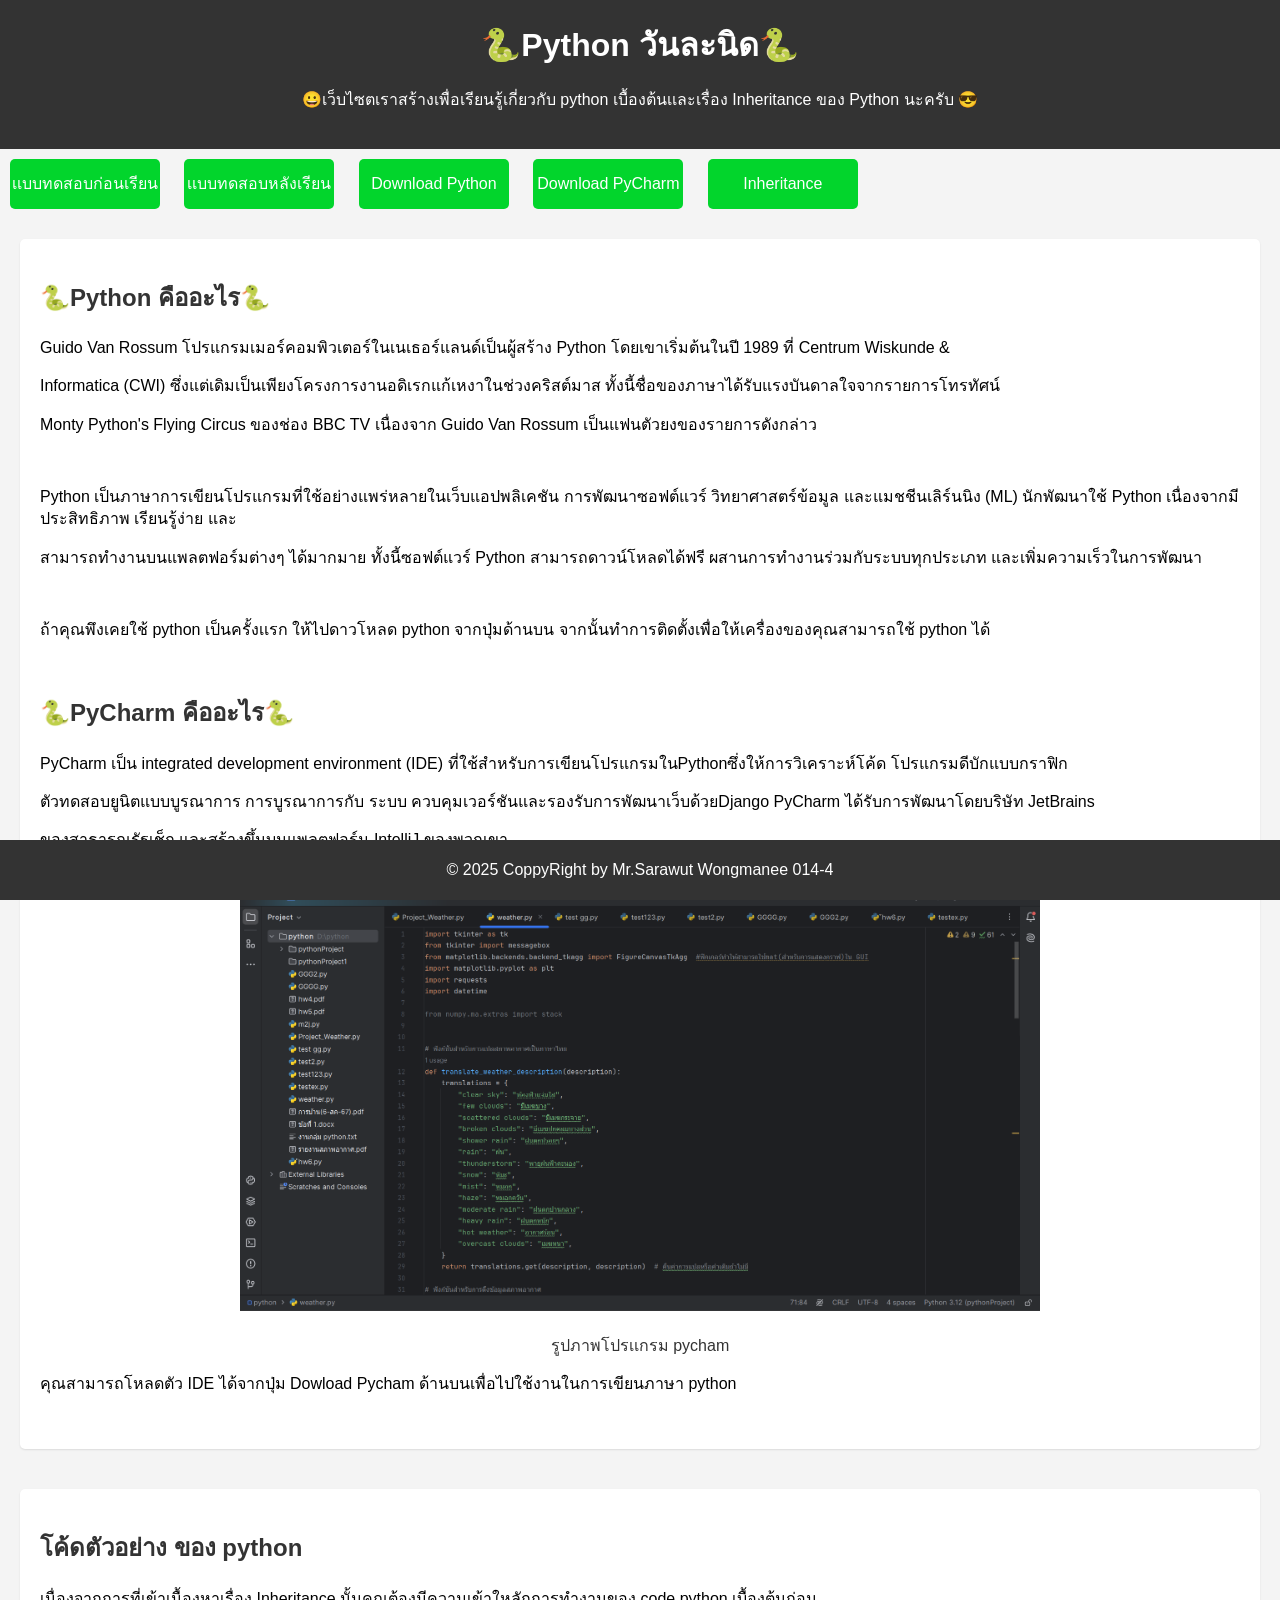
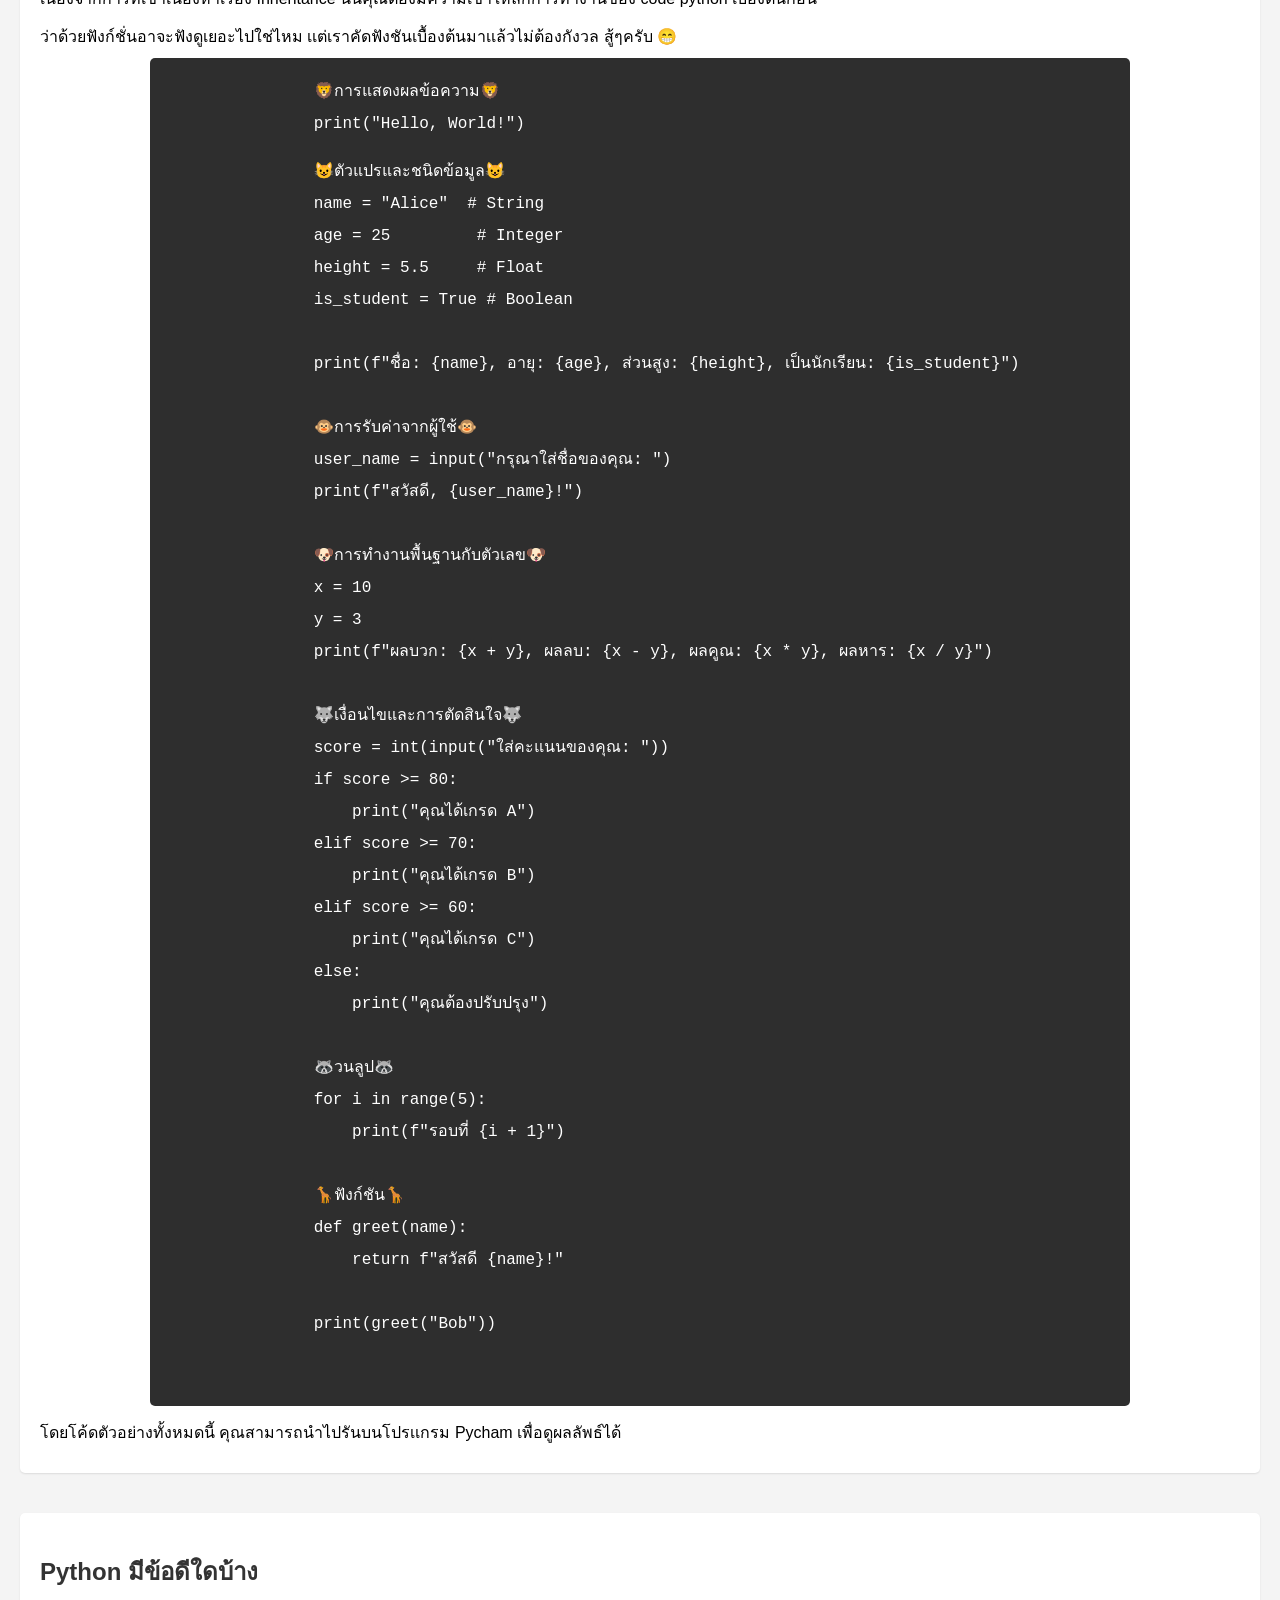
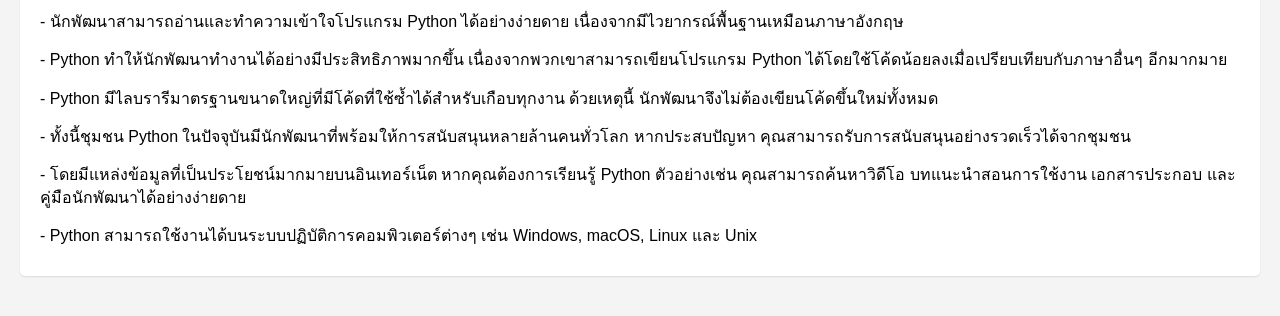
<file: index.html>
<!DOCTYPE html>
<html lang="th">
<head>
    <meta charset="UTF-8">
    <meta name="viewport" content="width=device-width, initial-scale=1.0">
    <meta name="description" content="เรียนรู้เกี่ยวกับ Inheritance ใน Python ด้วยตัวอย่างโค้ดที่เข้าใจง่าย เหมาะสำหรับผู้เริ่มต้น">
    <meta name="keywords" content="Python, Inheritance, Programming, Object-Oriented Programming, เรียน Python">
    <meta name="author" content="Mr. Sarawut Wongmanee">
    <title>Python 404</title>
    <link rel="stylesheet" href="style.css">
</head>
<body>
    <header>
        <h1> 🐍Python วันละนิด🐍</h1>
        <p>😀เว็บไซตเราสร้างเพื่อเรียนรู้เกี่ยวกับ python เบื้องต้นเเละเรื่อง Inheritance ของ Python นะครับ 😎</p>
    </header>
    <a href="web1.html" class="button">เเบบทดสอบก่อนเรียน</a> 
    <a href="web3.html" class="button">เเบบทดสอบหลังเรียน</a>
    <a href="https://www.python.org/ftp/python/3.13.1/python-3.13.1-amd64.exe" class="button">Download Python</a>
    <a href="https://download-cdn.jetbrains.com/python/pycharm-community-2024.3.1.1.exe" class="button">Download PyCharm</a>
    <a href="web2.html" class="button">Inheritance</a>
    <section class="content">
        <article>
            <h2>🐍Python คืออะไร🐍</h2>
            <p>Guido Van Rossum โปรแกรมเมอร์คอมพิวเตอร์ในเนเธอร์แลนด์เป็นผู้สร้าง Python โดยเขาเริ่มต้นในปี 1989 ที่ Centrum Wiskunde &</p>
            <p>Informatica (CWI) ซึ่งแต่เดิมเป็นเพียงโครงการงานอดิเรกแก้เหงาในช่วงคริสต์มาส ทั้งนี้ชื่อของภาษาได้รับแรงบันดาลใจจากรายการโทรทัศน์</p>
            <p>Monty Python's Flying Circus ของช่อง BBC TV เนื่องจาก Guido Van Rossum เป็นแฟนตัวยงของรายการดังกล่าว </p><br>
            <p>Python เป็นภาษาการเขียนโปรแกรมที่ใช้อย่างแพร่หลายในเว็บแอปพลิเคชัน การพัฒนาซอฟต์แวร์ วิทยาศาสตร์ข้อมูล และแมชชีนเลิร์นนิง (ML) นักพัฒนาใช้ Python เนื่องจากมีประสิทธิภาพ เรียนรู้ง่าย และ</p>
            <p>สามารถทำงานบนแพลตฟอร์มต่างๆ ได้มากมาย ทั้งนี้ซอฟต์แวร์ Python สามารถดาวน์โหลดได้ฟรี ผสานการทำงานร่วมกับระบบทุกประเภท และเพิ่มความเร็วในการพัฒนา</p><br>
            <p>ถ้าคุณพึงเคยใช้ python เป็นครั้งเเรก ให้ไปดาวโหลด python จากปุ่มด้านบน จากนั้นทำการติดตั้งเพื่อให้เครื่องของคุณสามารถใช้ python ได้</p><br>
            <h2>🐍PyCharm คืออะไร🐍</h2>
            <p>PyCharm เป็น integrated development environment (IDE) ที่ใช้สำหรับการเขียนโปรแกรมในPythonซึ่งให้การวิเคราะห์โค้ด โปรแกรมดีบักแบบกราฟิก </p>
            <p>ตัวทดสอบยูนิตแบบบูรณาการ การบูรณาการกับ ระบบ ควบคุมเวอร์ชันและรองรับการพัฒนาเว็บด้วยDjango PyCharm ได้รับการพัฒนาโดยบริษัท JetBrains</p>
            <p>ของสาธารณรัฐเช็ก และสร้างขึ้นบนแพลตฟอร์ม IntelliJ ของพวกเขา</p><br>
            
            <div class="image-container">
                <img src="pycham.png" alt="center">
            </div>
            <p class="p3">รูปภาพโปรเเกรม pycham</p>
            <p>คุณสามารถโหลดตัว IDE ได้จากปุ่ม Dowload Pycham ด้านบนเพื่อไปใช้งานในการเขียนภาษา python</p><br>

        </article>
        <article>
            <h2>โค้ดตัวอย่าง ของ python</h2>
            <p>เนื่องจากการที่เข้าเนื้องหาเรื่อง Inheritance นั้นคุณต้องมีความเข้าใหลักการทำงานของ code python เบื้องต้นก่อน</p>
            <p>ว่าด้วยฟังก์ชั่นอาจะฟังดูเยอะไปใช่ไหม เเต่เราคัดฟังชันเบื้องต้นมาเเล้วไม่ต้องกังวล สู้ๆครับ 😁</p>
            <pre><code class="python"></code>
                🦁การแสดงผลข้อความ🦁<br>
                print("Hello, World!")<br>                       
                
                😺ตัวแปรและชนิดข้อมูล😺<br>
                name = "Alice"  # String<br>
                age = 25         # Integer<br>
                height = 5.5     # Float<br>
                is_student = True # Boolean<br><br>
                
                print(f"ชื่อ: {name}, อายุ: {age}, ส่วนสูง: {height}, เป็นนักเรียน: {is_student}")<br><br>
                
                🐵การรับค่าจากผู้ใช้🐵<br>
                user_name = input("กรุณาใส่ชื่อของคุณ: ")<br>
                print(f"สวัสดี, {user_name}!")<br><br>
                
                🐶การทำงานพื้นฐานกับตัวเลข🐶<br>
                x = 10<br>
                y = 3<br>
                print(f"ผลบวก: {x + y}, ผลลบ: {x - y}, ผลคูณ: {x * y}, ผลหาร: {x / y}")<br><br>
                
                🐺เงื่อนไขและการตัดสินใจ🐺<br>
                score = int(input("ใส่คะแนนของคุณ: "))<br>
                if score >= 80:<br>
                    print("คุณได้เกรด A")<br>
                elif score >= 70:<br>
                    print("คุณได้เกรด B")<br>
                elif score >= 60:<br>
                    print("คุณได้เกรด C")<br>
                else:<br>
                    print("คุณต้องปรับปรุง")<br><br>
                
                🦝วนลูป🦝<br>
                for i in range(5):<br>
                    print(f"รอบที่ {i + 1}")<br><br>
                
                🦒ฟังก์ชัน🦒<br>
                def greet(name):<br>
                    return f"สวัสดี {name}!"<br><br>
                
                print(greet("Bob"))
                </p>
            </code></pre>
            <p>โดยโค้ดตัวอย่างทั้งหมดนี้ คุณสามารถนำไปรันบนโปรเเกรม Pycham เพื่อดูผลลัพธ์ได้</p>
        </article>
        <article>
            <h2>Python มีข้อดีใดบ้าง</h2>
            <p>- นักพัฒนาสามารถอ่านและทำความเข้าใจโปรแกรม Python ได้อย่างง่ายดาย เนื่องจากมีไวยากรณ์พื้นฐานเหมือนภาษาอังกฤษ </p>
            <p>- Python ทำให้นักพัฒนาทำงานได้อย่างมีประสิทธิภาพมากขึ้น เนื่องจากพวกเขาสามารถเขียนโปรแกรม Python ได้โดยใช้โค้ดน้อยลงเมื่อเปรียบเทียบกับภาษาอื่นๆ อีกมากมาย</p>
            <p>- Python มีไลบรารีมาตรฐานขนาดใหญ่ที่มีโค้ดที่ใช้ซ้ำได้สำหรับเกือบทุกงาน ด้วยเหตุนี้ นักพัฒนาจึงไม่ต้องเขียนโค้ดขึ้นใหม่ทั้งหมด</p>
            <p>- ทั้งนี้ชุมชน Python ในปัจจุบันมีนักพัฒนาที่พร้อมให้การสนับสนุนหลายล้านคนทั่วโลก หากประสบปัญหา คุณสามารถรับการสนับสนุนอย่างรวดเร็วได้จากชุมชน</p>
            <p>- โดยมีแหล่งข้อมูลที่เป็นประโยชน์มากมายบนอินเทอร์เน็ต หากคุณต้องการเรียนรู้ Python ตัวอย่างเช่น คุณสามารถค้นหาวิดีโอ บทแนะนำสอนการใช้งาน เอกสารประกอบ และคู่มือนักพัฒนาได้อย่างง่ายดาย</p>
            <p>- Python สามารถใช้งานได้บนระบบปฏิบัติการคอมพิวเตอร์ต่างๆ เช่น Windows, macOS, Linux และ Unix</p>

        </article>
    </section>

    <footer>
        <p>&copy; 2025 CoppyRight by Mr.Sarawut Wongmanee 014-4</p>
    </footer>
</body>
</html>
</file>
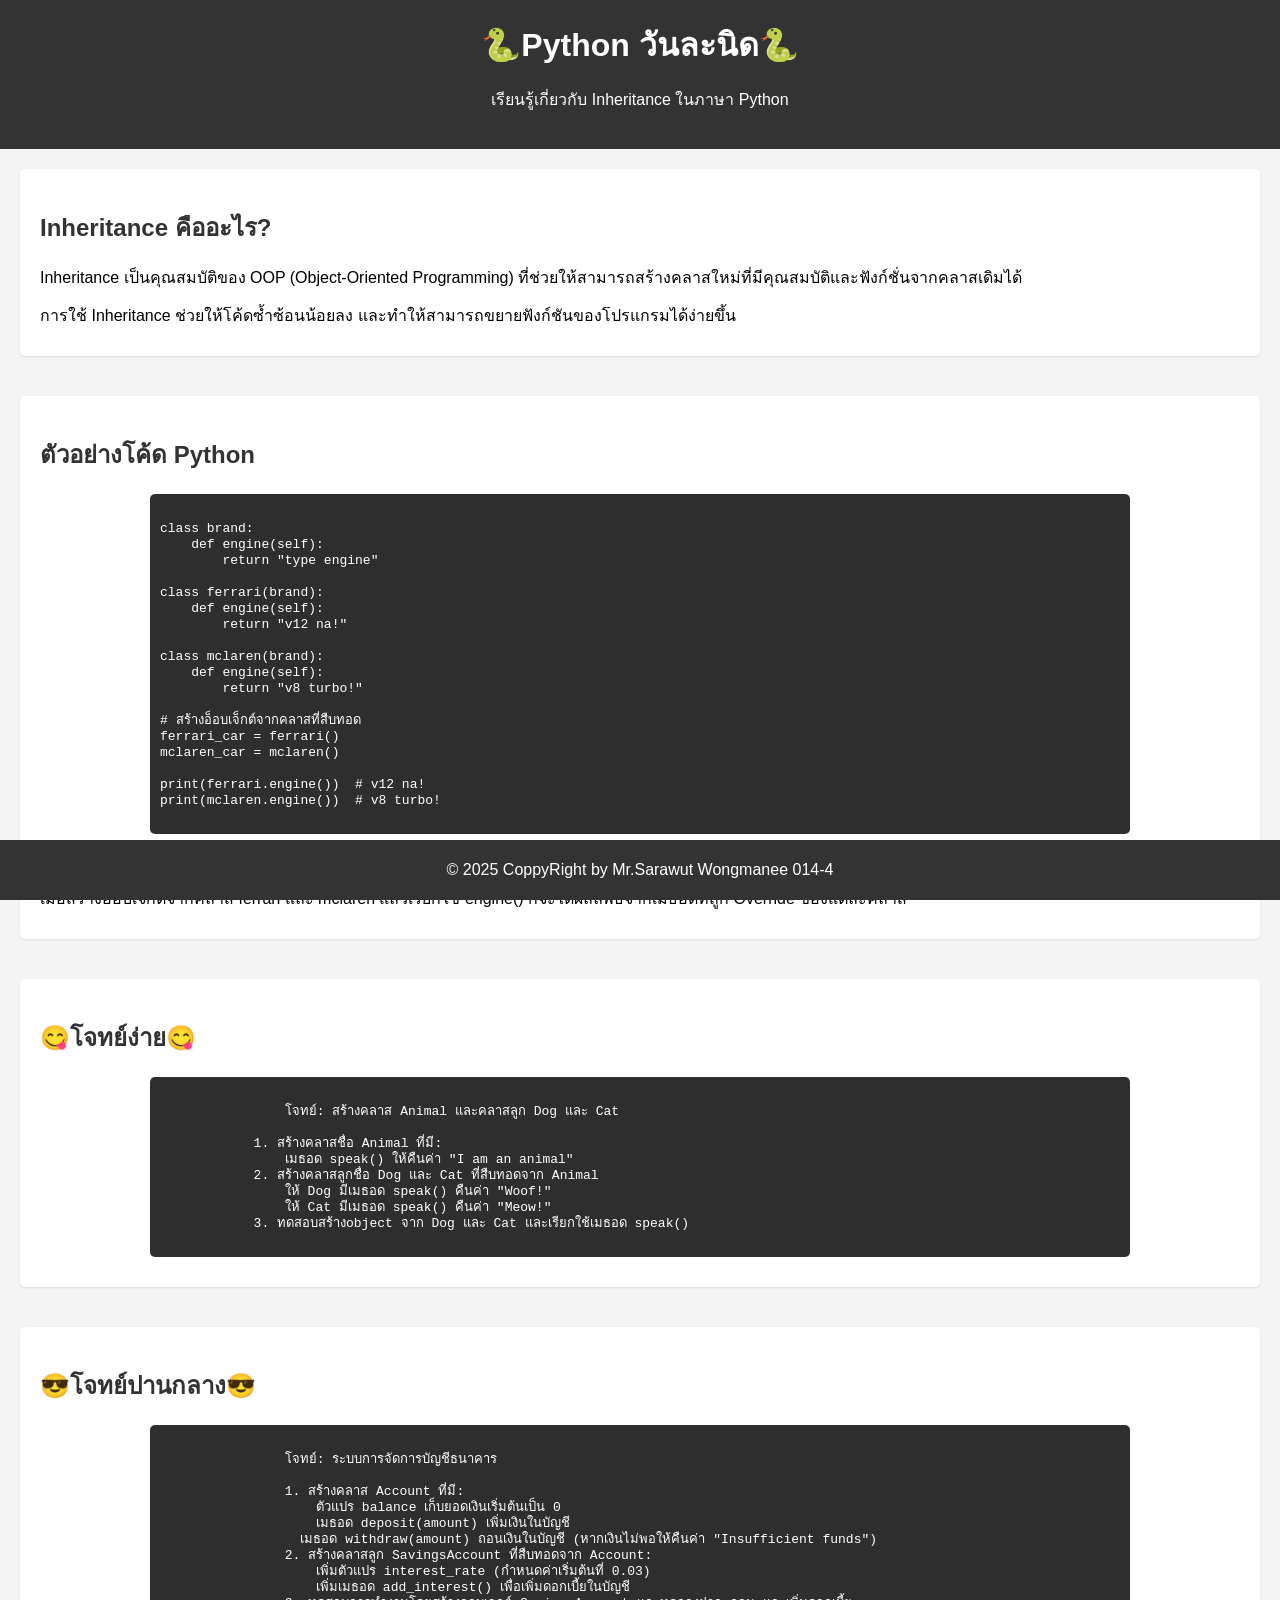
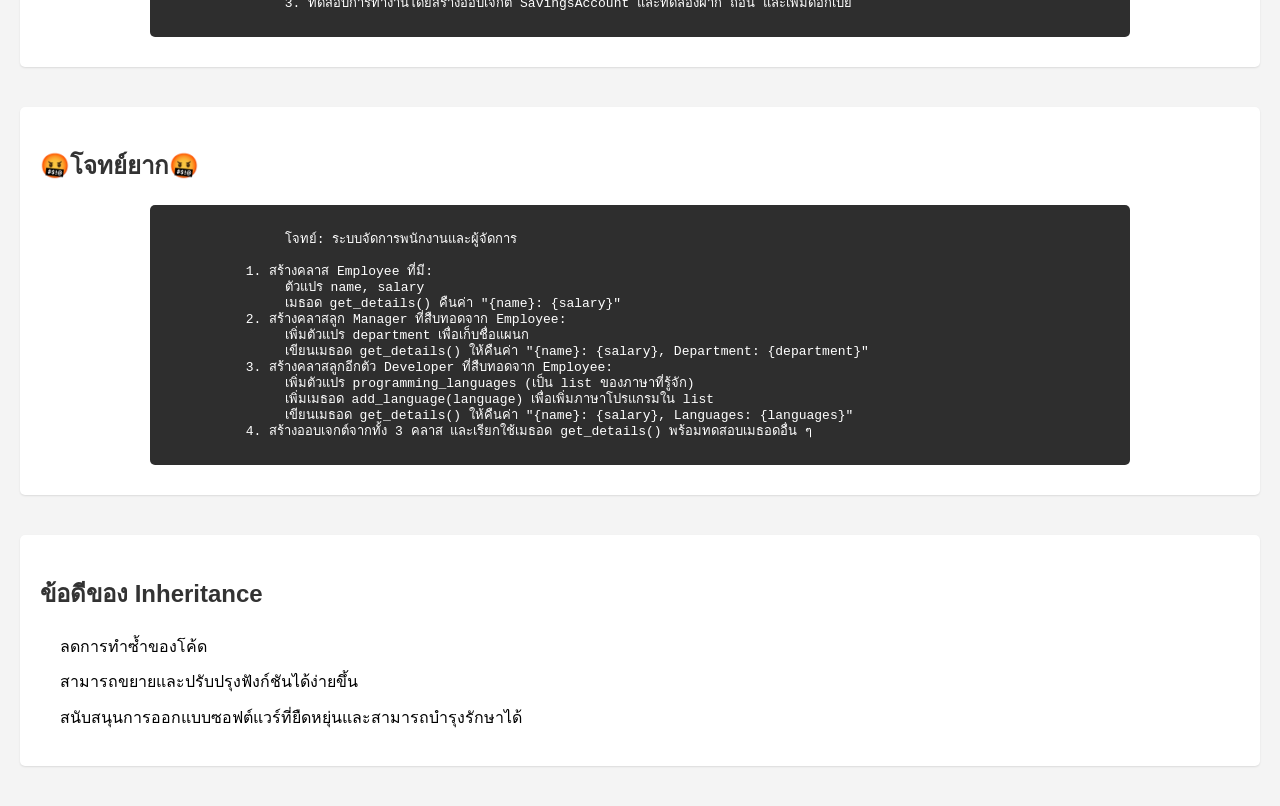
<file: web2.html>
<!DOCTYPE html>
<html lang="th">
<head>
    <meta charset="UTF-8">
    <meta name="viewport" content="width=device-width, initial-scale=1.0">
    <meta name="description" content="เรียนรู้เกี่ยวกับ Inheritance ใน Python ด้วยตัวอย่างโค้ดที่เข้าใจง่าย เหมาะสำหรับผู้เริ่มต้น">
    <meta name="keywords" content="Python, Inheritance, Programming, Object-Oriented Programming, เรียน Python">
    <meta name="author" content="Mr. Sarawut Wongmanee">
    <title>Python Inheritance Tutorial</title>
    <link rel="stylesheet" href="style.css">
</head>
<body>
    <header>
        <h1> 🐍Python วันละนิด🐍</h1>
        <p>เรียนรู้เกี่ยวกับ Inheritance ในภาษา Python</p>
    </header>

    <section class="content">
        <article>
            <h2>Inheritance คืออะไร?</h2>
            <p>Inheritance เป็นคุณสมบัติของ OOP (Object-Oriented Programming) ที่ช่วยให้สามารถสร้างคลาสใหม่ที่มีคุณสมบัติและฟังก์ชั่นจากคลาสเดิมได้</p>
            <p>การใช้ Inheritance ช่วยให้โค้ดซ้ำซ้อนน้อยลง และทำให้สามารถขยายฟังก์ชันของโปรแกรมได้ง่ายขึ้น</p>
        </article>

        <article>
            <h2>ตัวอย่างโค้ด Python</h2>
            <pre><code class="python">
class brand:
    def engine(self):
        return "type engine"

class ferrari(brand):
    def engine(self):
        return "v12 na!"

class mclaren(brand):
    def engine(self):
        return "v8 turbo!"

# สร้างอ็อบเจ็กต์จากคลาสที่สืบทอด
ferrari_car = ferrari()
mclaren_car = mclaren()

print(ferrari.engine())  # v12 na!
print(mclaren.engine())  # v8 turbo!
            </code></pre>
        <p>คลาส ferrari และ mclaren สืบทอดมาจากคลาส brand และได้ทำการ Override เมธอด engine() ของคลาสแม่</p>
        <p>เมื่อสร้างอ็อบเจ็กต์จากคลาส ferrari และ mclaren แล้วเรียกใช้ engine() ก็จะได้ผลลัพธ์จากเมธอดที่ถูก Override ของแต่ละคลาส</p>
        </article>
        <article>
            <h2>😋โจทย์ง่าย😋</h2>
            <pre><code class="python">
                โจทย์: สร้างคลาส Animal และคลาสลูก Dog และ Cat<br>
            1. สร้างคลาสชื่อ Animal ที่มี:
                เมธอด speak() ให้คืนค่า "I am an animal"
            2. สร้างคลาสลูกชื่อ Dog และ Cat ที่สืบทอดจาก Animal
                ให้ Dog มีเมธอด speak() คืนค่า "Woof!"
                ให้ Cat มีเมธอด speak() คืนค่า "Meow!"
            3. ทดสอบสร้างobject จาก Dog และ Cat และเรียกใช้เมธอด speak()
            </code></pre>
        </article>
        <article>
            <h2>😎โจทย์ปานกลาง😎</h2>
            <pre><code class="python">
                โจทย์: ระบบการจัดการบัญชีธนาคาร<br>
                1. สร้างคลาส Account ที่มี:
                    ตัวแปร balance เก็บยอดเงินเริ่มต้นเป็น 0
                    เมธอด deposit(amount) เพิ่มเงินในบัญชี
                  เมธอด withdraw(amount) ถอนเงินในบัญชี (หากเงินไม่พอให้คืนค่า "Insufficient funds")
                2. สร้างคลาสลูก SavingsAccount ที่สืบทอดจาก Account:
                    เพิ่มตัวแปร interest_rate (กำหนดค่าเริ่มต้นที่ 0.03)
                    เพิ่มเมธอด add_interest() เพื่อเพิ่มดอกเบี้ยในบัญชี
                3. ทดสอบการทำงานโดยสร้างออบเจกต์ SavingsAccount และทดลองฝาก ถอน และเพิ่มดอกเบี้ย
            </code></pre>
        </article>
        <article>
            <h2>🤬โจทย์ยาก🤬</h2>
            <pre><code class="python">
                โจทย์: ระบบจัดการพนักงานและผู้จัดการ

           1. สร้างคลาส Employee ที่มี:
                ตัวแปร name, salary
                เมธอด get_details() คืนค่า "{name}: {salary}"
           2. สร้างคลาสลูก Manager ที่สืบทอดจาก Employee:
                เพิ่มตัวแปร department เพื่อเก็บชื่อแผนก
                เขียนเมธอด get_details() ให้คืนค่า "{name}: {salary}, Department: {department}"
           3. สร้างคลาสลูกอีกตัว Developer ที่สืบทอดจาก Employee:
                เพิ่มตัวแปร programming_languages (เป็น list ของภาษาที่รู้จัก)
                เพิ่มเมธอด add_language(language) เพื่อเพิ่มภาษาโปรแกรมใน list
                เขียนเมธอด get_details() ให้คืนค่า "{name}: {salary}, Languages: {languages}"
           4. สร้างออบเจกต์จากทั้ง 3 คลาส และเรียกใช้เมธอด get_details() พร้อมทดสอบเมธอดอื่น ๆ
            </code></pre>
        </article>    
        <article>
            <h2>ข้อดีของ Inheritance</h2>
            <ul>
                <li>ลดการทำซ้ำของโค้ด</li>
                <li>สามารถขยายและปรับปรุงฟังก์ชันได้ง่ายขึ้น</li>
                <li>สนับสนุนการออกแบบซอฟต์แวร์ที่ยืดหยุ่นและสามารถบำรุงรักษาได้</li>
            </ul>
        </article>
    </section>

    <footer>
        <p>&copy; 2025 CoppyRight by Mr.Sarawut Wongmanee 014-4</p>
    </footer>
</body>
</html>
</file>
<file: style.css>
/* ทั่วไป */
body {
    font-family: Arial, sans-serif;
    line-height: 1.6;
    margin: 0;
    padding: 0;
    background-color: #f4f4f4;
}

header {
    background-color: #333;
    color: white;
    text-align: center;
    padding: 20px 0;
}

h1 {
    margin: 0;
}

.content {
    padding: 20px;
    display: flex;
    flex-direction: column;
    gap: 20px;
}

article {
    background-color: white;
    border-radius: 5px;
    box-shadow: 0 1px 2px rgba(0, 0, 0, 0.1);
    margin-bottom: 20px;
    padding: 20px;
}
article p {
    margin-bottom: 8px; /* ลดระยะห่างระหว่างย่อหน้า */
    line-height: 1.4; /* ลด line-height เพื่อให้บรรทัดชิดกัน */
}
.iframe-container {
    position: relative;
    padding-bottom: 56.25%; /* สัดส่วน 16:9 */
    height: 0;
    overflow: hidden;
    max-width: 100%;
    width: 100%;
}

.iframe-container iframe {
    position: absolute;
    top: 0;
    left: 0;
    width: 100%;
    height: 100%;
}
.button {
    background-color: rgb(2, 213, 44); /* สีเขียว */
color: white;
width: 150px; /* ความกว้างคงที่ */
height: 50px; /* ความสูงคงที่ */
text-align: center;
display: inline-flex; /* ใช้ flex เพื่อจัดข้อความให้อยู่กึ่งกลาง */
align-items: center; /* จัดแนวตั้งให้ข้อความอยู่กึ่งกลาง */
justify-content: center; /* จัดแนวนอนให้ข้อความอยู่กึ่งกลาง */
text-decoration: none; /* ลบขีดเส้นใต้ */
font-size: 16px; /* ขนาดตัวอักษร */
margin: 10px; /* ระยะห่างระหว่างปุ่ม */
box-sizing: border-box; /* รวม padding และ border ในขนาด */
border: none;
border-radius: 5px; /* มุมโค้งเล็กน้อย */
cursor: pointer;
}
.image-container {
    text-align: center;
}

img {
    width: 100%; /* ให้รูปขยายตามความกว้างของ container */
    max-width: 800px; /* กำหนดขนาดสูงสุดของรูป */
    height: auto; /* ให้ความสูงปรับตามอัตราส่วนของรูป */
}

h2 {
    color: #333;
}
.p3 {
    text-align: center;
    color: #333;
}
pre {
    background-color: #2e2e2e;
    color: white;
    padding: 10px;
    border-radius: 5px;
    max-width: 80%;
    margin: 10px auto;
    line-height: 1;
    font-family: Consolas, "Courier New", monospace;
}

ul {
    list-style-type: none;
    padding-left: 20px;
}

ul li {
    margin-bottom: 10px;
}

footer {
    background-color: #333;
    color: white;
    text-align: center;
    padding: 1px 0;
    position: fixed;
    width: 100%;
    bottom: 0;
}

/* ทำให้ responsive */
@media screen and (max-width: 768px) {
    .content {
        padding: 10px;
    }

    article {
        padding: 15px;
    }

    footer {
        position: relative;
    }
}
</file>
